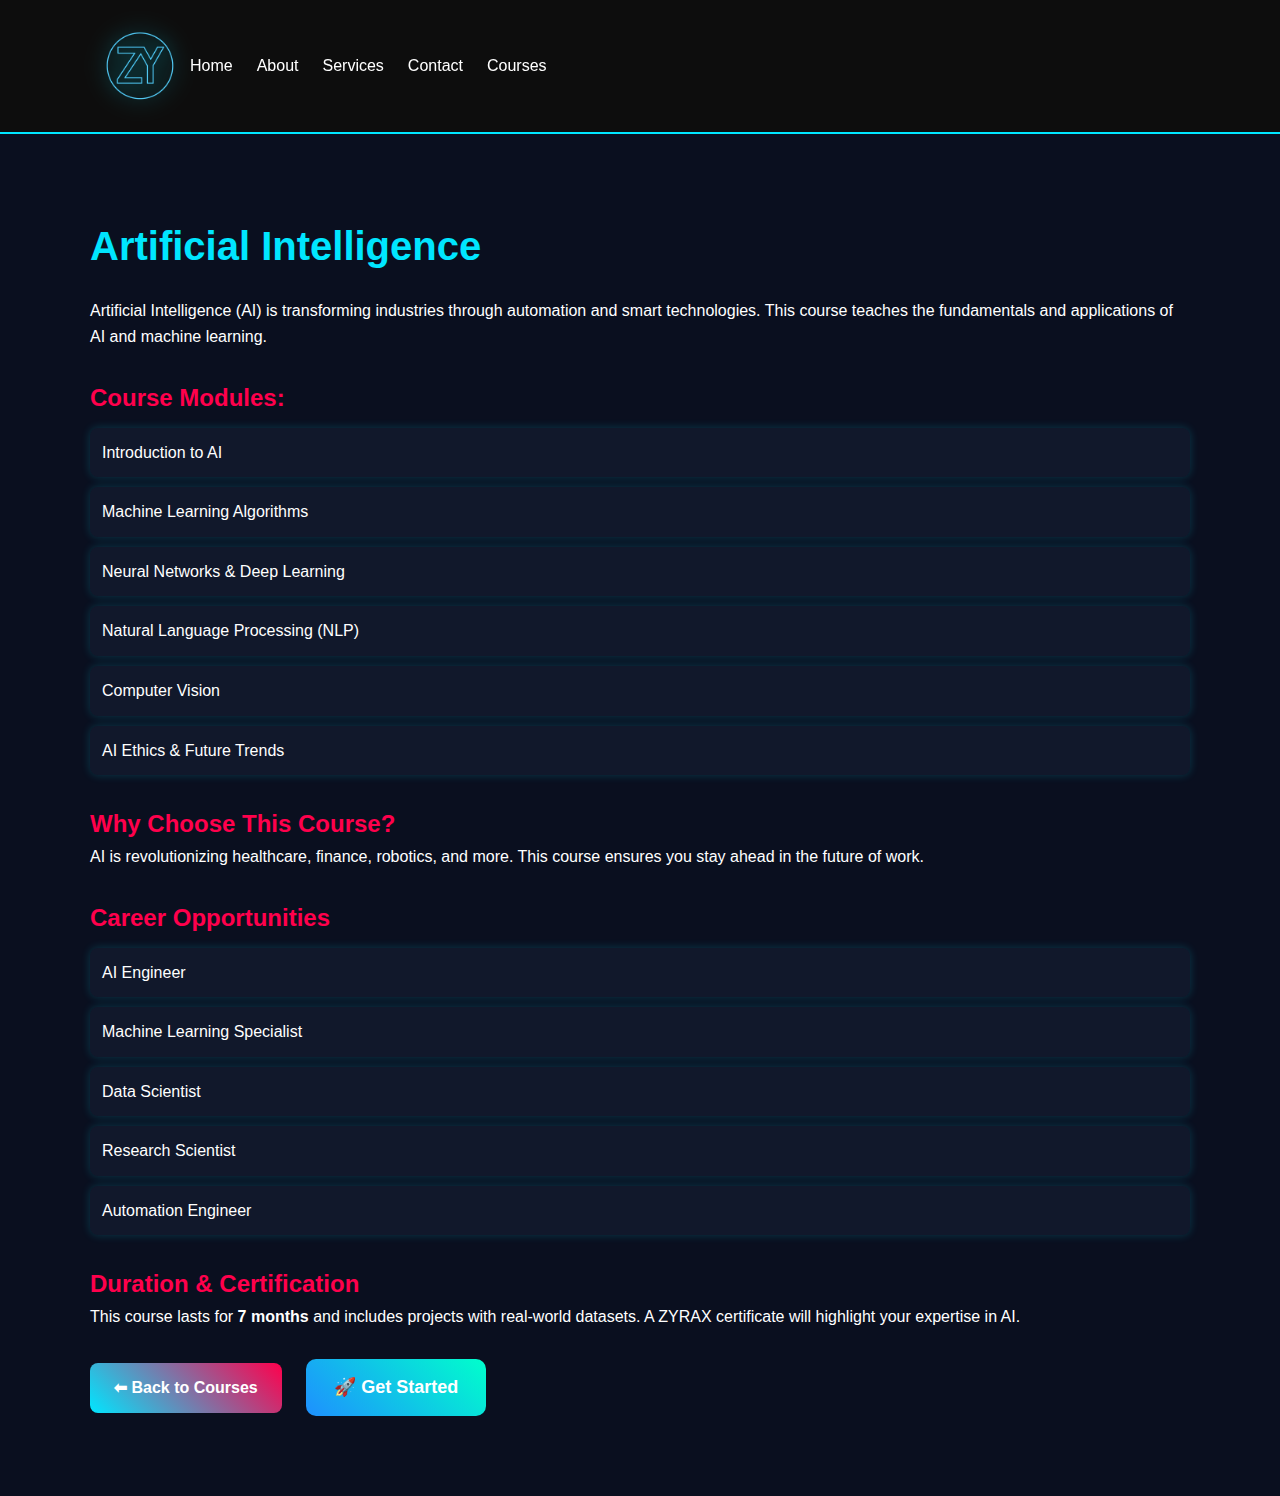
<file: ai.html>
<!DOCTYPE html>
<html lang="en">
<head>
  <meta charset="UTF-8">
  <meta name="viewport" content="width=device-width, initial-scale=1.0">
  <title>Artificial Intelligence - ZYRAX</title>
  <link rel="stylesheet" href="zyrax.css">
  <link rel="icon" type="image/png" href="../ChatGPT Image Sep 27, 2025, 11_09_44 AM.png">
</head>
<body>
  <header class="navbar">
    <div class="container nav-content">
      <img src="../ChatGPT Image Sep 26, 2025, 05_39_05 PM.png" alt="ZYRAX Logo" class="site-logo">
      <nav class="nav-links">
        <a href="index.html">Home</a>
        <a href="about.html">About</a>
        <a href="services.html">Services</a>
        <a href="contact.html">Contact</a>
        <a href="courses.html" class="active">Courses</a>
      </nav>
    </div>
  </header>

  <section class="course-details">
    <div class="container">
      <h1>Artificial Intelligence</h1>
      <p>
        Artificial Intelligence (AI) is transforming industries through automation and smart technologies.  
        This course teaches the fundamentals and applications of AI and machine learning.
      </p>

      <h2>Course Modules:</h2>
      <ul>
        <li>Introduction to AI</li>
        <li>Machine Learning Algorithms</li>
        <li>Neural Networks & Deep Learning</li>
        <li>Natural Language Processing (NLP)</li>
        <li>Computer Vision</li>
        <li>AI Ethics & Future Trends</li>
      </ul>

      <h2>Why Choose This Course?</h2>
      <p>
        AI is revolutionizing healthcare, finance, robotics, and more.  
        This course ensures you stay ahead in the future of work.
      </p>

      <h2>Career Opportunities</h2>
      <ul>
        <li>AI Engineer</li>
        <li>Machine Learning Specialist</li>
        <li>Data Scientist</li>
        <li>Research Scientist</li>
        <li>Automation Engineer</li>
      </ul>

      <h2>Duration & Certification</h2>
      <p>
        This course lasts for <strong>7 months</strong> and includes projects with real-world datasets.  
        A ZYRAX certificate will highlight your expertise in AI.
      </p>

      <div class="btn-container">
  <a href="courses.html" class="btn-back">⬅ Back to Courses</a>
  <a href="createaccount.html" class="btn-start">🚀 Get Started</a>
</div>

    </div>
  </section>
</body>
</html>
</file>
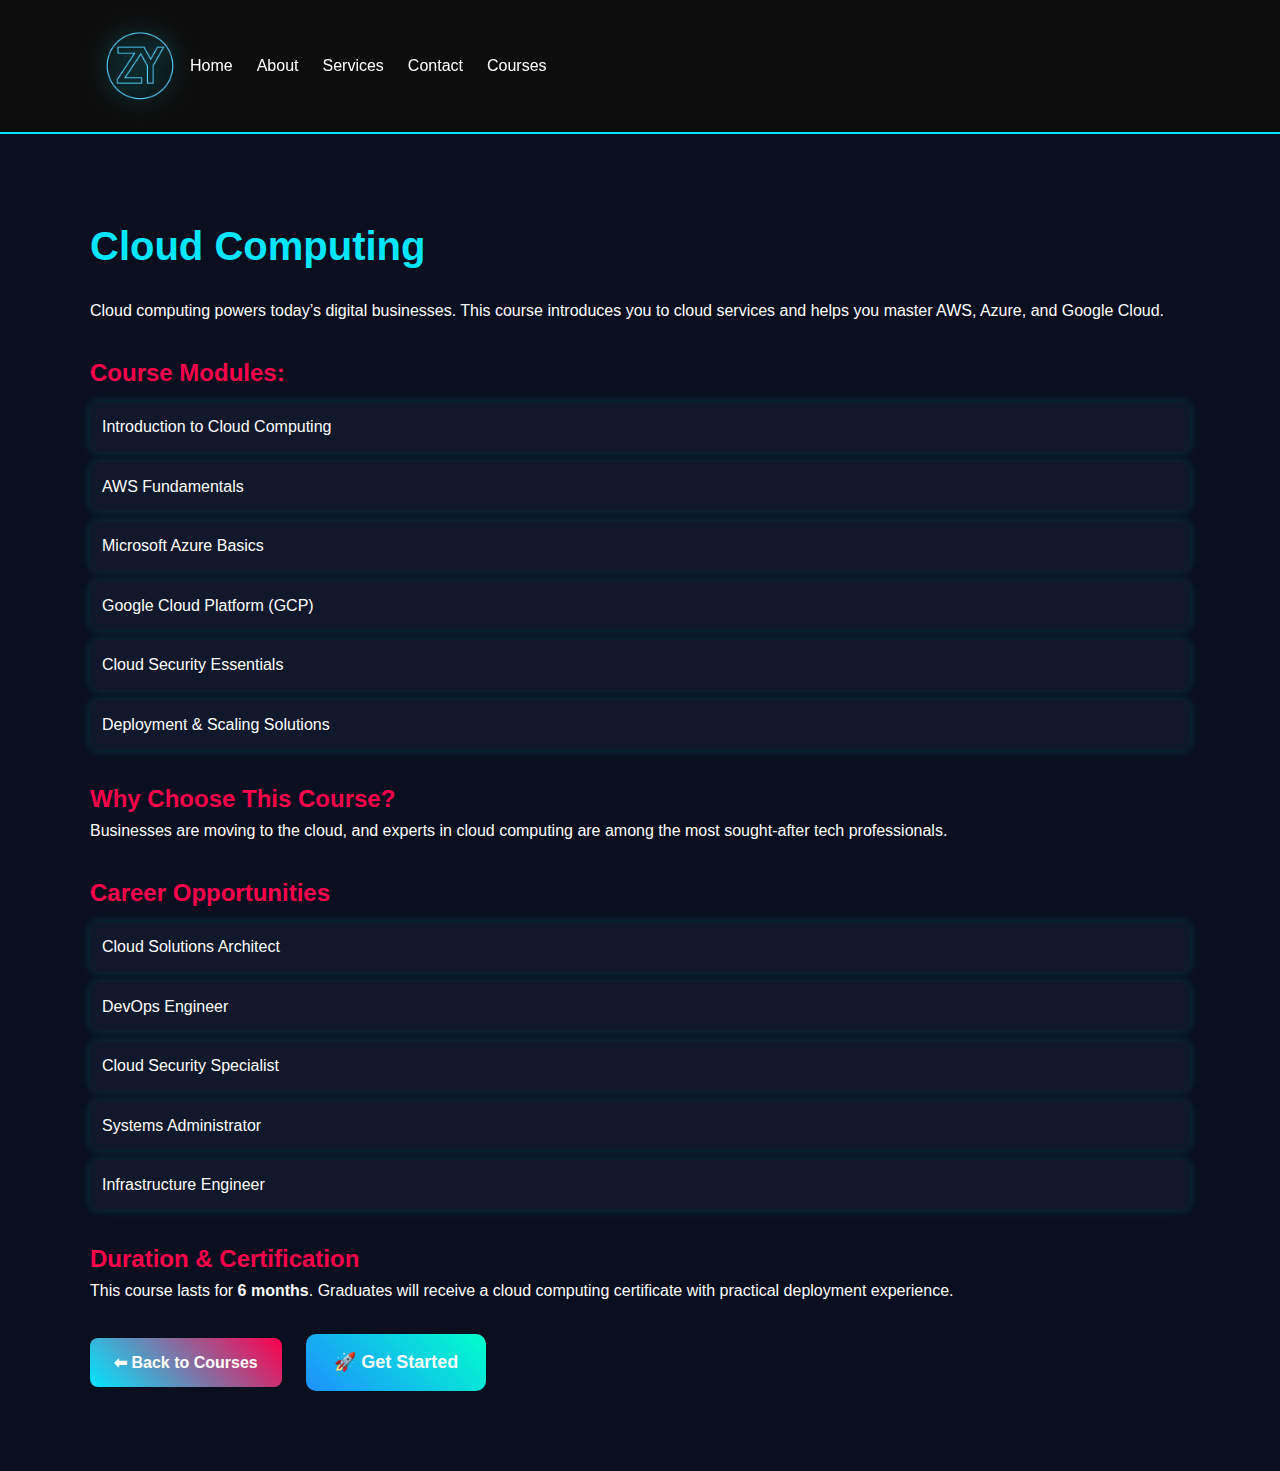
<file: cloud.html>
<!DOCTYPE html>
<html lang="en">
<head>
  <meta charset="UTF-8">
  <meta name="viewport" content="width=device-width, initial-scale=1.0">
  <title>Cloud Computing - ZYRAX</title>
  <link rel="stylesheet" href="zyrax.css">
  <link rel="icon" type="image/png" href="../ChatGPT Image Sep 27, 2025, 11_09_44 AM.png">
</head>
<body>
  <header class="navbar">
    <div class="container nav-content">
      <img src="../ChatGPT Image Sep 26, 2025, 05_39_05 PM.png" alt="ZYRAX Logo" class="site-logo">
      <nav class="nav-links">
        <a href="index.html">Home</a>
        <a href="about.html">About</a>
        <a href="services.html">Services</a>
        <a href="contact.html">Contact</a>
        <a href="courses.html" class="active">Courses</a>
      </nav>
    </div>
  </header>

  <section class="course-details">
    <div class="container">
      <h1>Cloud Computing</h1>
      <p>
        Cloud computing powers today’s digital businesses.  
        This course introduces you to cloud services and helps you master AWS, Azure, and Google Cloud.
      </p>

      <h2>Course Modules:</h2>
      <ul>
        <li>Introduction to Cloud Computing</li>
        <li>AWS Fundamentals</li>
        <li>Microsoft Azure Basics</li>
        <li>Google Cloud Platform (GCP)</li>
        <li>Cloud Security Essentials</li>
        <li>Deployment & Scaling Solutions</li>
      </ul>

      <h2>Why Choose This Course?</h2>
      <p>
        Businesses are moving to the cloud, and experts in cloud computing are among the most sought-after tech professionals.
      </p>

      <h2>Career Opportunities</h2>
      <ul>
        <li>Cloud Solutions Architect</li>
        <li>DevOps Engineer</li>
        <li>Cloud Security Specialist</li>
        <li>Systems Administrator</li>
        <li>Infrastructure Engineer</li>
      </ul>

      <h2>Duration & Certification</h2>
      <p>
        This course lasts for <strong>6 months</strong>.  
        Graduates will receive a cloud computing certificate with practical deployment experience.
      </p>
<div class="btn-container">
  <a href="courses.html" class="btn-back">⬅ Back to Courses</a>
  <a href="createaccount.html" class="btn-start">🚀 Get Started</a>
</div>

    </div>
  </section>
</body>
</html>
</file>
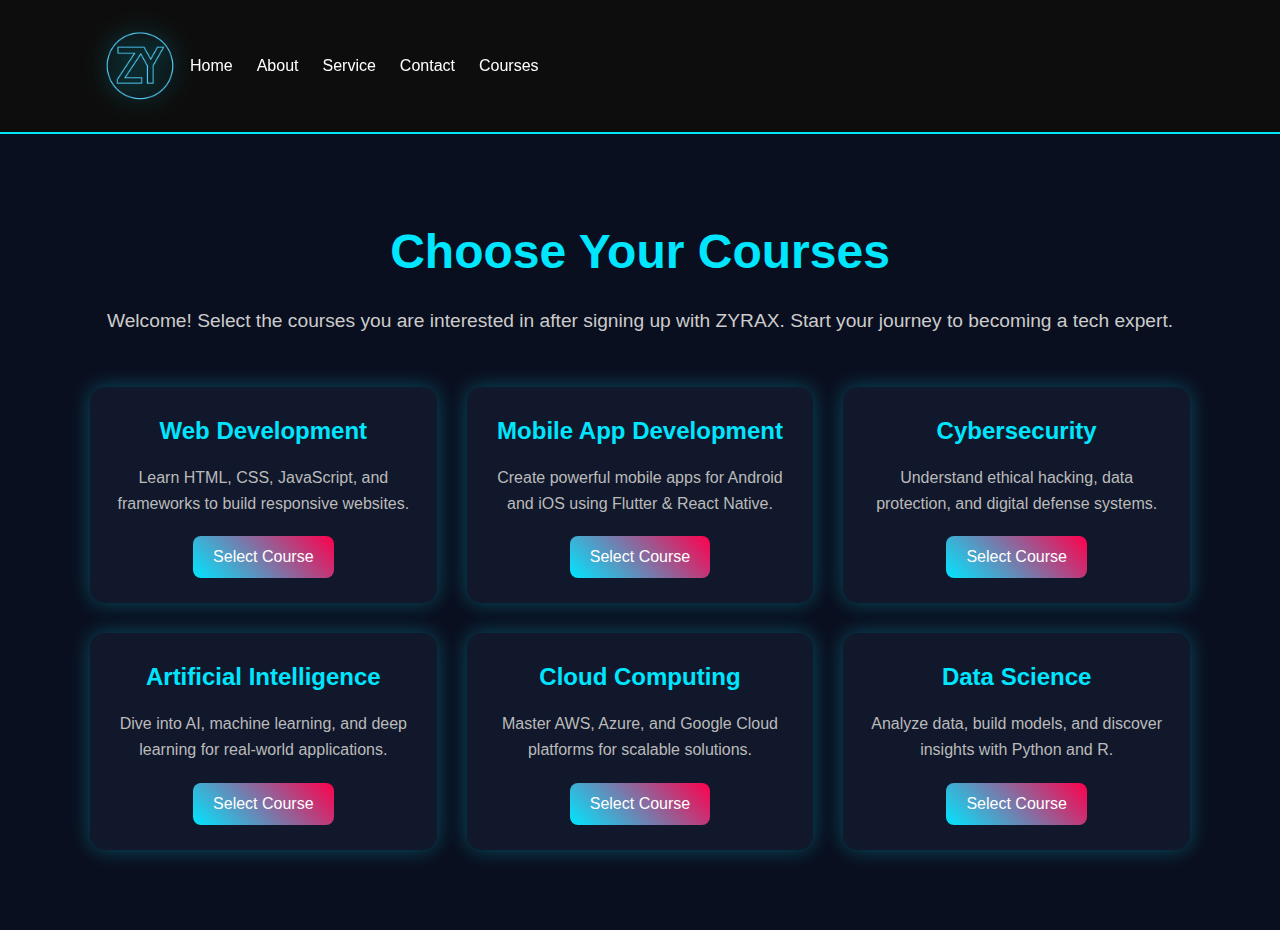
<file: courses.html>
<!DOCTYPE html>
<html lang="en">
<head>
  <meta charset="UTF-8">
  <meta name="viewport" content="width=device-width, initial-scale=1.0">
  <title>Choose Your Courses - ZYRAX</title>
  <link rel="stylesheet" href="zyrax.css">
  <script>
    function selectCourse(coursePage, courseName) {
      let confirmEnroll = confirm(`Do you want to enroll in ${courseName}?`);
      if (confirmEnroll) {
        window.location.href = coursePage;
      }
    }
  </script>
</head>
<body>
  <!-- Navbar -->
  <header class="navbar">
    <div class="container nav-content">
      <img src="../ChatGPT Image Sep 26, 2025, 05_39_05 PM.png" alt="ZYRAX Logo" class="site-logo">
      <nav class="nav-links">
        <a href="index.html">Home</a>
        <a href="about.html">About</a>
        <a href="service.html">Service</a>
        <a href="contact.html">Contact</a>
        <a href="courses.html" class="active">Courses</a>
      </nav>
    </div>
  </header>

  <!-- Course Section -->
  <section class="courses-section">
    <div class="container">
      <h1>Choose Your Courses</h1>
      <p class="courses-intro">
        Welcome! Select the courses you are interested in after signing up with ZYRAX.  
        Start your journey to becoming a tech expert.
      </p>

      <div class="courses-grid">
        <div class="course-card">
          <h2>Web Development</h2>
          <p>Learn HTML, CSS, JavaScript, and frameworks to build responsive websites.</p>
          <button class="btn-select" onclick="selectCourse('webdev.html', 'Web Development')">Select Course</button>
        </div>

        <div class="course-card">
          <h2>Mobile App Development</h2>
          <p>Create powerful mobile apps for Android and iOS using Flutter & React Native.</p>
          <button class="btn-select" onclick="selectCourse('mobile.html', 'Mobile App Development')">Select Course</button>
        </div>

        <div class="course-card">
          <h2>Cybersecurity</h2>
          <p>Understand ethical hacking, data protection, and digital defense systems.</p>
          <button class="btn-select" onclick="selectCourse('cybersecurity.html', 'Cybersecurity')">Select Course</button>
        </div>

        <div class="course-card">
          <h2>Artificial Intelligence</h2>
          <p>Dive into AI, machine learning, and deep learning for real-world applications.</p>
          <button class="btn-select" onclick="selectCourse('ai.html', 'Artificial Intelligence')">Select Course</button>
        </div>

        <div class="course-card">
          <h2>Cloud Computing</h2>
          <p>Master AWS, Azure, and Google Cloud platforms for scalable solutions.</p>
          <button class="btn-select" onclick="selectCourse('cloud.html', 'Cloud Computing')">Select Course</button>
        </div>

        <div class="course-card">
          <h2>Data Science</h2>
          <p>Analyze data, build models, and discover insights with Python and R.</p>
          <button class="btn-select" onclick="selectCourse('datascience.html', 'Data Science')">Select Course</button>
        </div>
      </div>
    </div>
  </section>
</body>
</html>
</file>
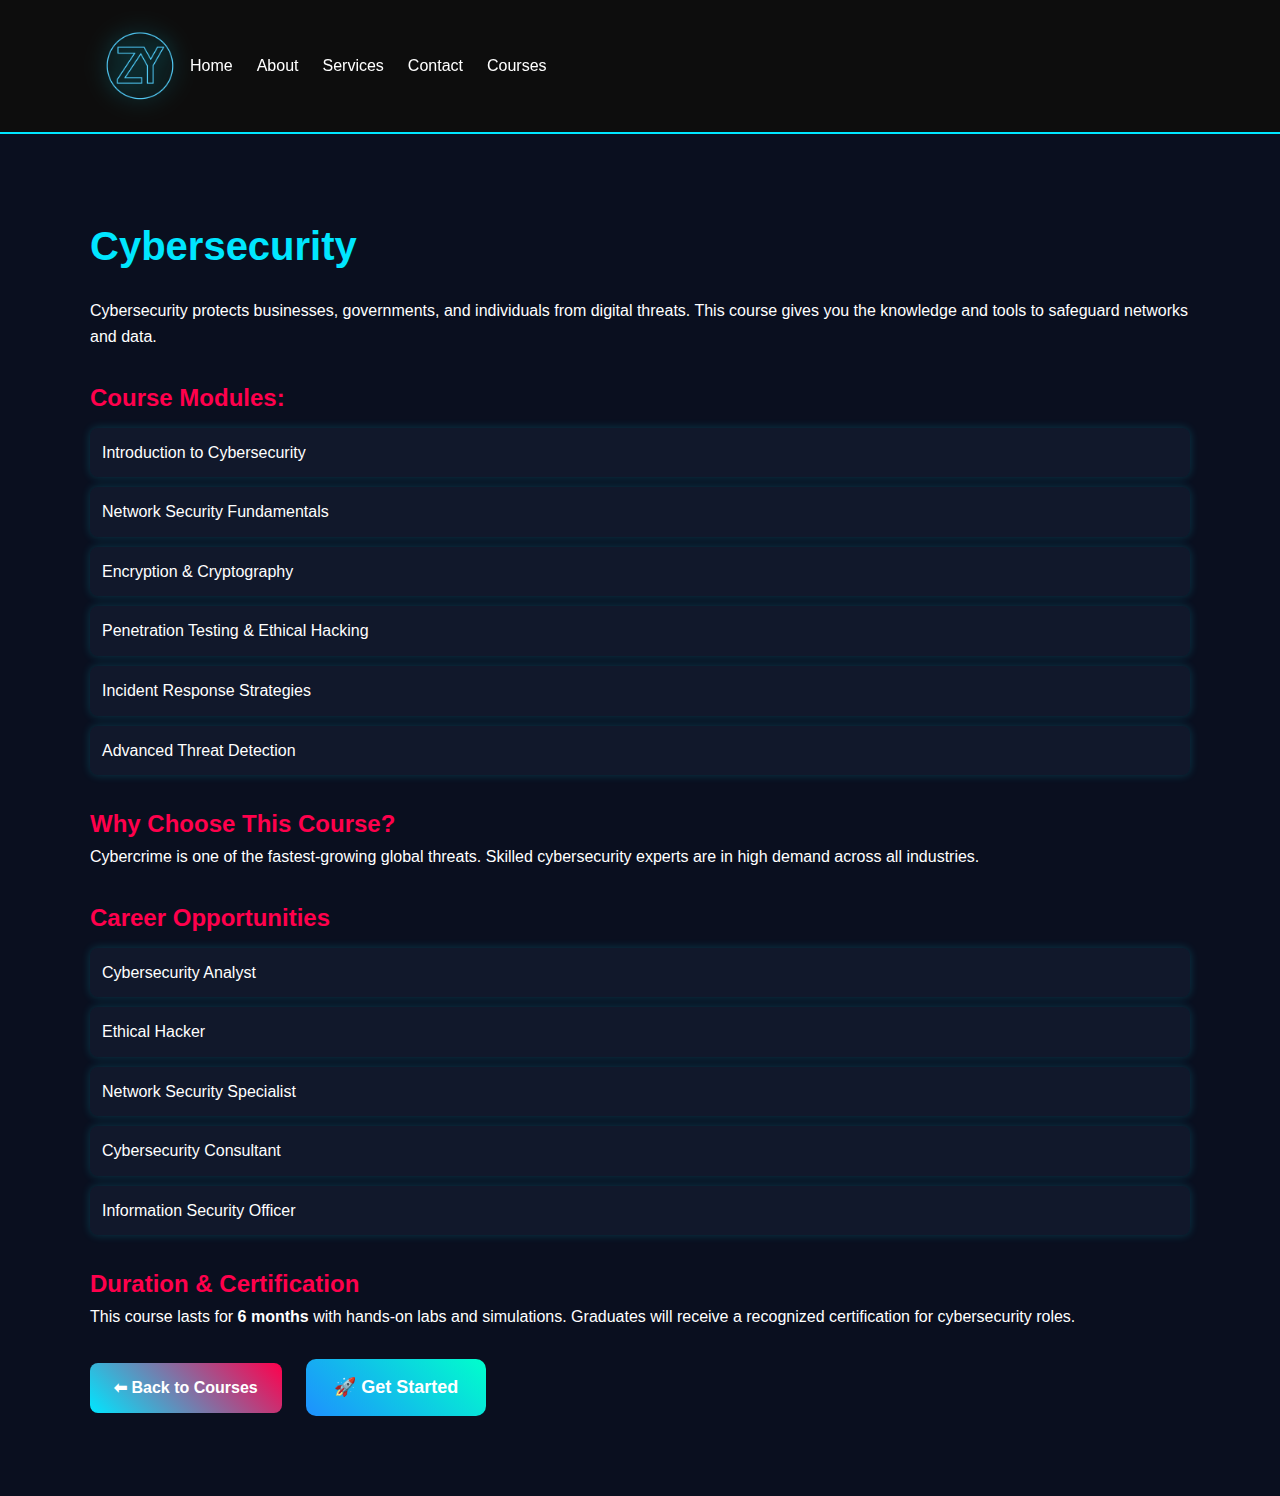
<file: cybersecurity.html>
<!DOCTYPE html>
<html lang="en">
<head>
  <meta charset="UTF-8">
  <meta name="viewport" content="width=device-width, initial-scale=1.0">
  <title>Cybersecurity - ZYRAX</title>
  <link rel="stylesheet" href="zyrax.css">
  <link rel="icon" type="image/png" href="../ChatGPT Image Sep 27, 2025, 11_09_44 AM.png">
</head>
<body>
  <header class="navbar">
    <div class="container nav-content">
      <img src="../ChatGPT Image Sep 26, 2025, 05_39_05 PM.png" alt="ZYRAX Logo" class="site-logo">
      <nav class="nav-links">
        <a href="index.html">Home</a>
        <a href="about.html">About</a>
        <a href="services.html">Services</a>
        <a href="contact.html">Contact</a>
        <a href="courses.html" class="active">Courses</a>
      </nav>
    </div>
  </header>

  <section class="course-details">
    <div class="container">
      <h1>Cybersecurity</h1>
      <p>
        Cybersecurity protects businesses, governments, and individuals from digital threats.  
        This course gives you the knowledge and tools to safeguard networks and data.
      </p>

      <h2>Course Modules:</h2>
      <ul>
        <li>Introduction to Cybersecurity</li>
        <li>Network Security Fundamentals</li>
        <li>Encryption & Cryptography</li>
        <li>Penetration Testing & Ethical Hacking</li>
        <li>Incident Response Strategies</li>
        <li>Advanced Threat Detection</li>
      </ul>

      <h2>Why Choose This Course?</h2>
      <p>
        Cybercrime is one of the fastest-growing global threats.  
        Skilled cybersecurity experts are in high demand across all industries.
      </p>

      <h2>Career Opportunities</h2>
      <ul>
        <li>Cybersecurity Analyst</li>
        <li>Ethical Hacker</li>
        <li>Network Security Specialist</li>
        <li>Cybersecurity Consultant</li>
        <li>Information Security Officer</li>
      </ul>

      <h2>Duration & Certification</h2>
      <p>
        This course lasts for <strong>6 months</strong> with hands-on labs and simulations.  
        Graduates will receive a recognized certification for cybersecurity roles.
      </p>

      
      <div class="btn-container">
  <a href="courses.html" class="btn-back">⬅ Back to Courses</a>
  <a href="createaccount.html" class="btn-start">🚀 Get Started</a>
</div>

    </div>
  </section>
</body>
</html>
</file>
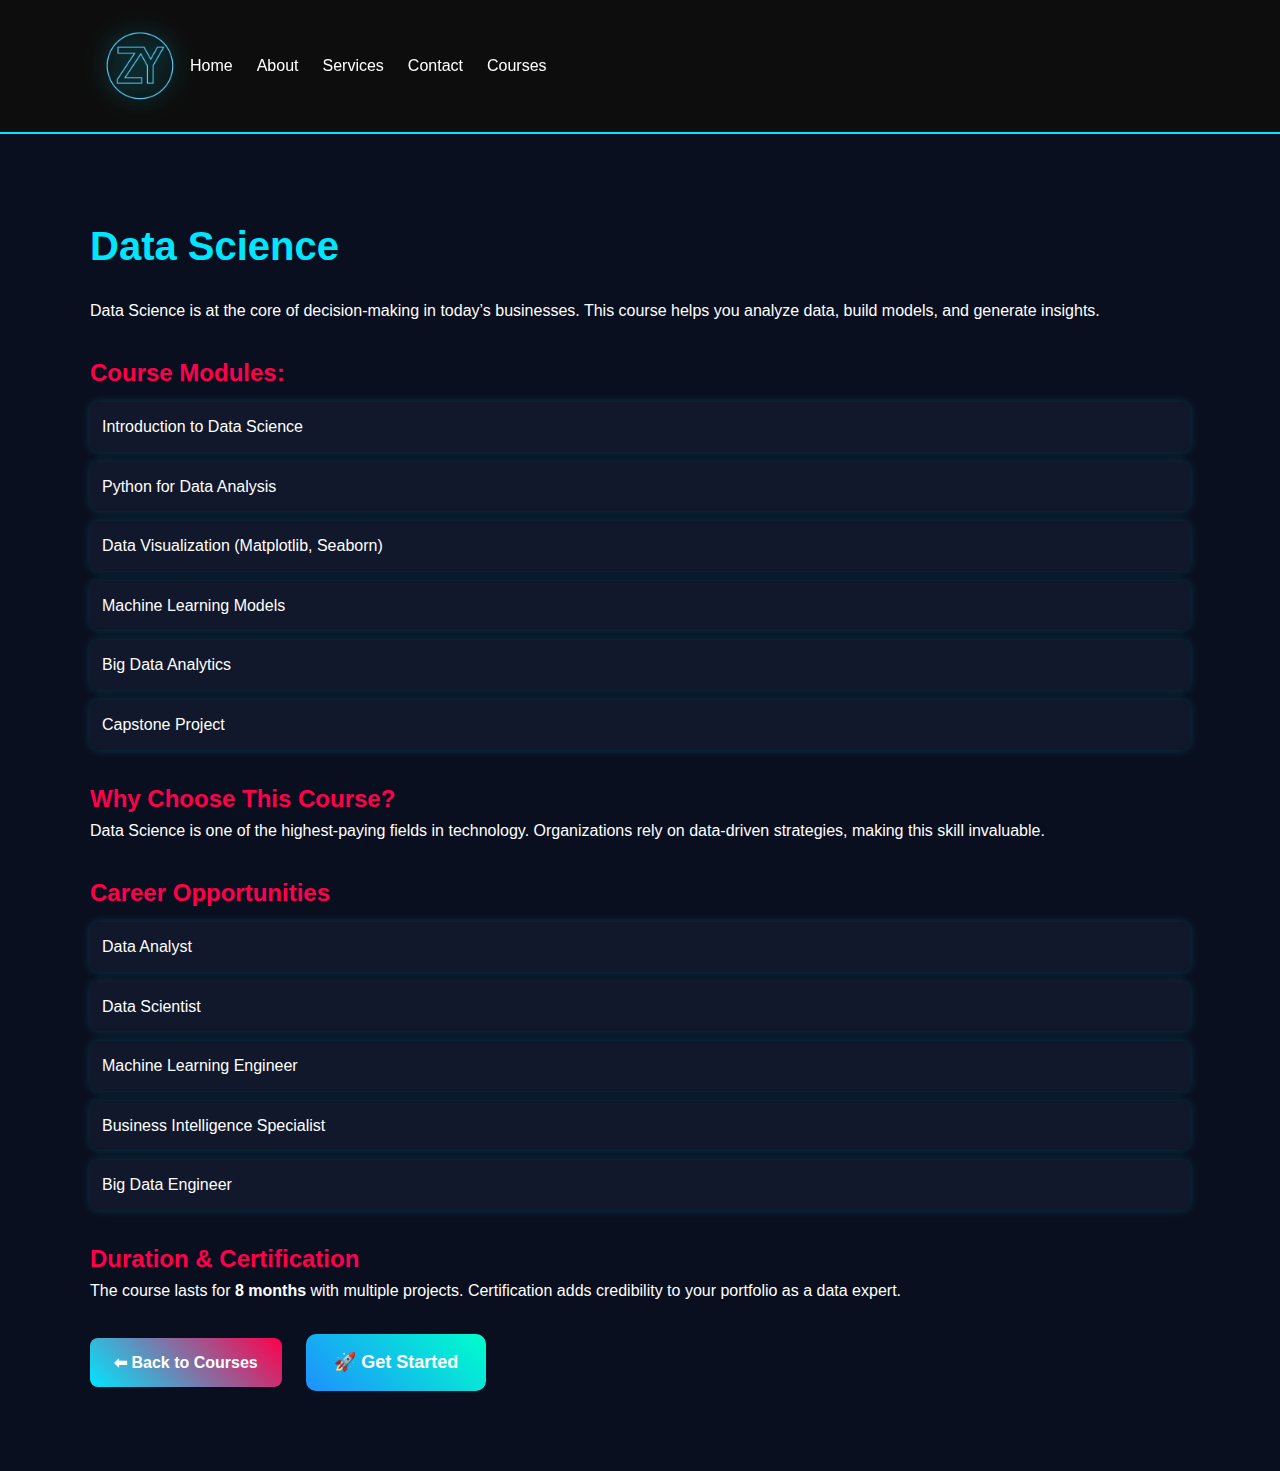
<file: datascience.html>
<!DOCTYPE html>
<html lang="en">
<head>
  <meta charset="UTF-8">
  <meta name="viewport" content="width=device-width, initial-scale=1.0">
  <title>Data Science - ZYRAX</title>
  <link rel="stylesheet" href="zyrax.css">
  <link rel="icon" type="image/png" href="../ChatGPT Image Sep 27, 2025, 11_09_44 AM.png">
</head>
<body>
  <header class="navbar">
    <div class="container nav-content">
      <img src="../ChatGPT Image Sep 26, 2025, 05_39_05 PM.png" alt="ZYRAX Logo" class="site-logo">
      <nav class="nav-links">
        <a href="index.html">Home</a>
        <a href="about.html">About</a>
        <a href="services.html">Services</a>
        <a href="contact.html">Contact</a>
        <a href="courses.html" class="active">Courses</a>
      </nav>
    </div>
  </header>

  <section class="course-details">
    <div class="container">
      <h1>Data Science</h1>
      <p>
        Data Science is at the core of decision-making in today’s businesses.  
        This course helps you analyze data, build models, and generate insights.
      </p>

      <h2>Course Modules:</h2>
      <ul>
        <li>Introduction to Data Science</li>
        <li>Python for Data Analysis</li>
        <li>Data Visualization (Matplotlib, Seaborn)</li>
        <li>Machine Learning Models</li>
        <li>Big Data Analytics</li>
        <li>Capstone Project</li>
      </ul>

      <h2>Why Choose This Course?</h2>
      <p>
        Data Science is one of the highest-paying fields in technology.  
        Organizations rely on data-driven strategies, making this skill invaluable.
      </p>

      <h2>Career Opportunities</h2>
      <ul>
        <li>Data Analyst</li>
        <li>Data Scientist</li>
        <li>Machine Learning Engineer</li>
        <li>Business Intelligence Specialist</li>
        <li>Big Data Engineer</li>
      </ul>

      <h2>Duration & Certification</h2>
      <p>
        The course lasts for <strong>8 months</strong> with multiple projects.  
        Certification adds credibility to your portfolio as a data expert.
      </p>

      <div class="btn-container">
  <a href="courses.html" class="btn-back">⬅ Back to Courses</a>
  <a href="createaccount.html" class="btn-start">🚀 Get Started</a>
</div>

    </div>
  </section>
</body>
</html>
</file>
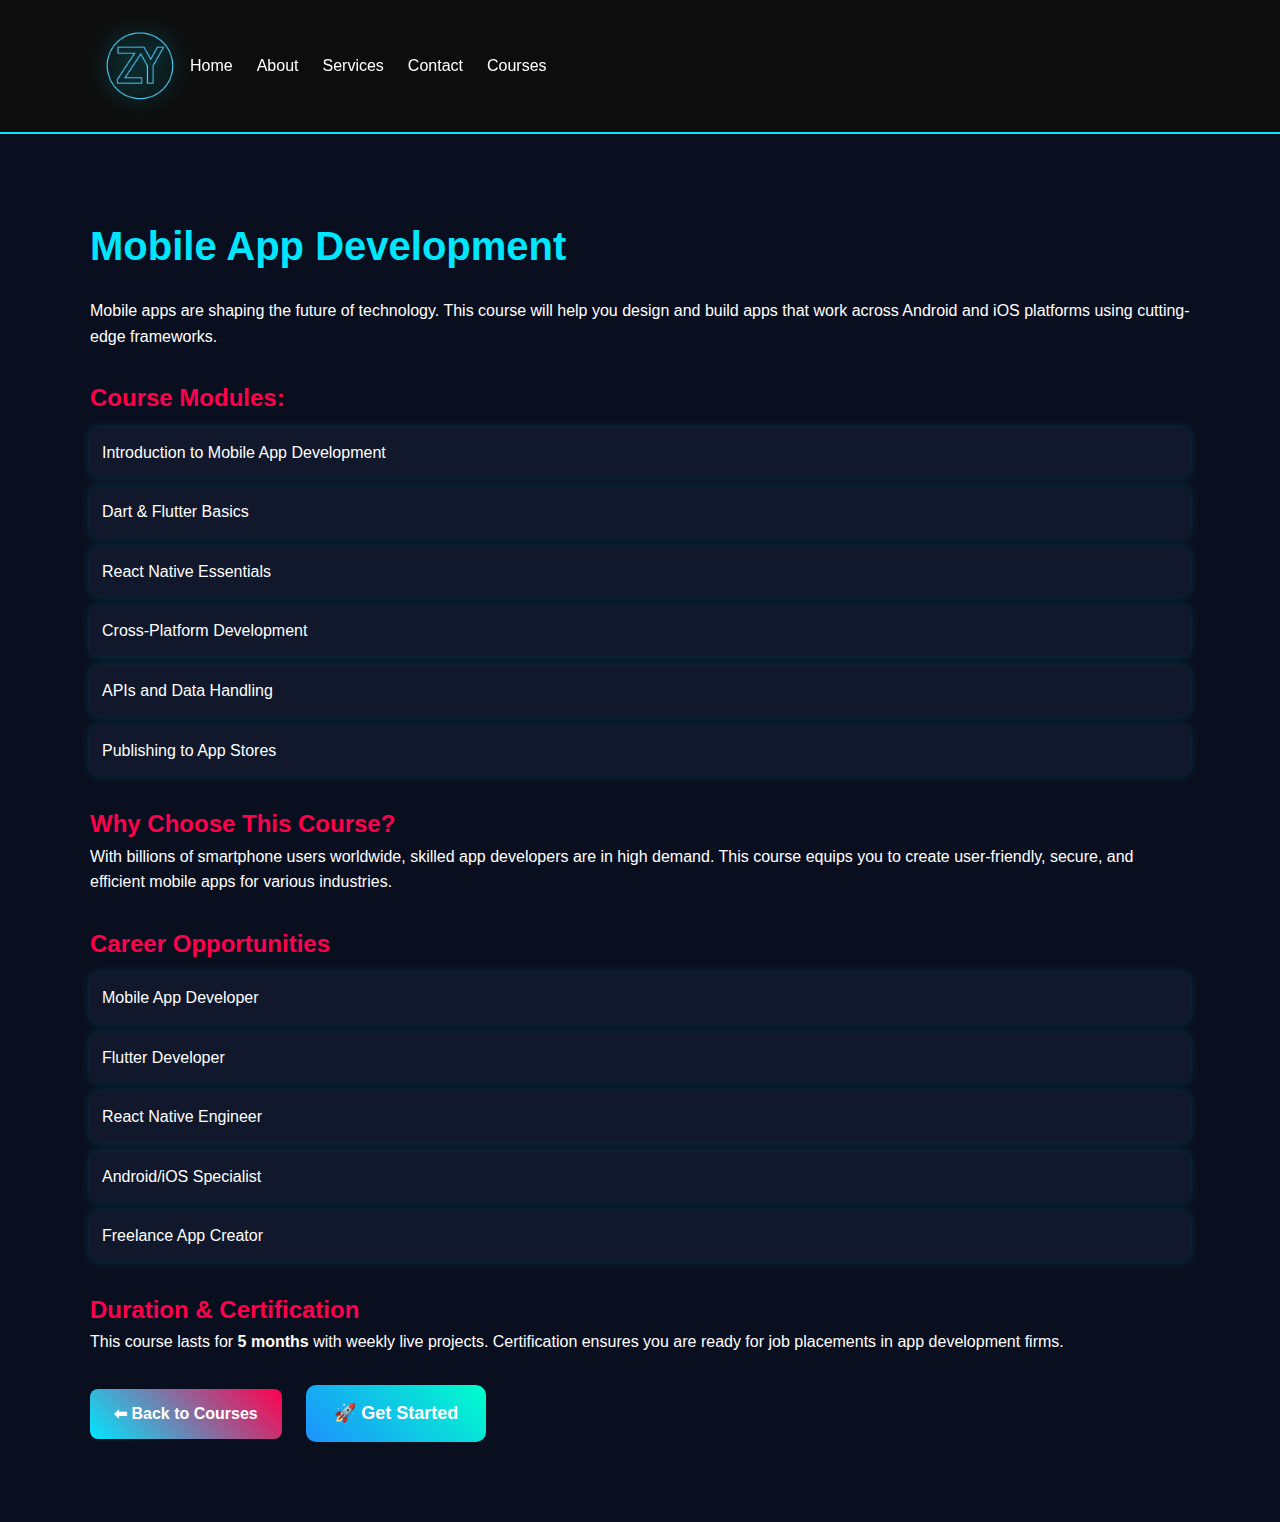
<file: mobile.html>
<!DOCTYPE html>
<html lang="en">
<head>
  <meta charset="UTF-8">
  <meta name="viewport" content="width=device-width, initial-scale=1.0">
  <title>Mobile App Development - ZYRAX</title>
  <link rel="stylesheet" href="zyrax.css">
   <link rel="icon" type="image/png" href="../ChatGPT Image Sep 27, 2025, 11_09_44 AM.png">
</head>
<body>
  <header class="navbar">
    <div class="container nav-content">
      <img src="../ChatGPT Image Sep 26, 2025, 05_39_05 PM.png" alt="ZYRAX Logo" class="site-logo">
      <nav class="nav-links">
        <a href="index.html">Home</a>
        <a href="about.html">About</a>
        <a href="services.html">Services</a>
        <a href="contact.html">Contact</a>
        <a href="courses.html" class="active">Courses</a>
      </nav>
    </div>
  </header>

  <section class="course-details">
    <div class="container">
      <h1>Mobile App Development</h1>
      <p>
        Mobile apps are shaping the future of technology.  
        This course will help you design and build apps that work across Android and iOS platforms using cutting-edge frameworks.
      </p>

      <h2>Course Modules:</h2>
      <ul>
        <li>Introduction to Mobile App Development</li>
        <li>Dart & Flutter Basics</li>
        <li>React Native Essentials</li>
        <li>Cross-Platform Development</li>
        <li>APIs and Data Handling</li>
        <li>Publishing to App Stores</li>
      </ul>

      <h2>Why Choose This Course?</h2>
      <p>
        With billions of smartphone users worldwide, skilled app developers are in high demand.  
        This course equips you to create user-friendly, secure, and efficient mobile apps for various industries.
      </p>

      <h2>Career Opportunities</h2>
      <ul>
        <li>Mobile App Developer</li>
        <li>Flutter Developer</li>
        <li>React Native Engineer</li>
        <li>Android/iOS Specialist</li>
        <li>Freelance App Creator</li>
      </ul>

      <h2>Duration & Certification</h2>
      <p>
        This course lasts for <strong>5 months</strong> with weekly live projects.  
        Certification ensures you are ready for job placements in app development firms.
      </p>

      <div class="btn-container">
  <a href="courses.html" class="btn-back">⬅ Back to Courses</a>
  <a href="createaccount.html" class="btn-start">🚀 Get Started</a>
</div>

    </div>
  </section>
</body>
</html>
</file>
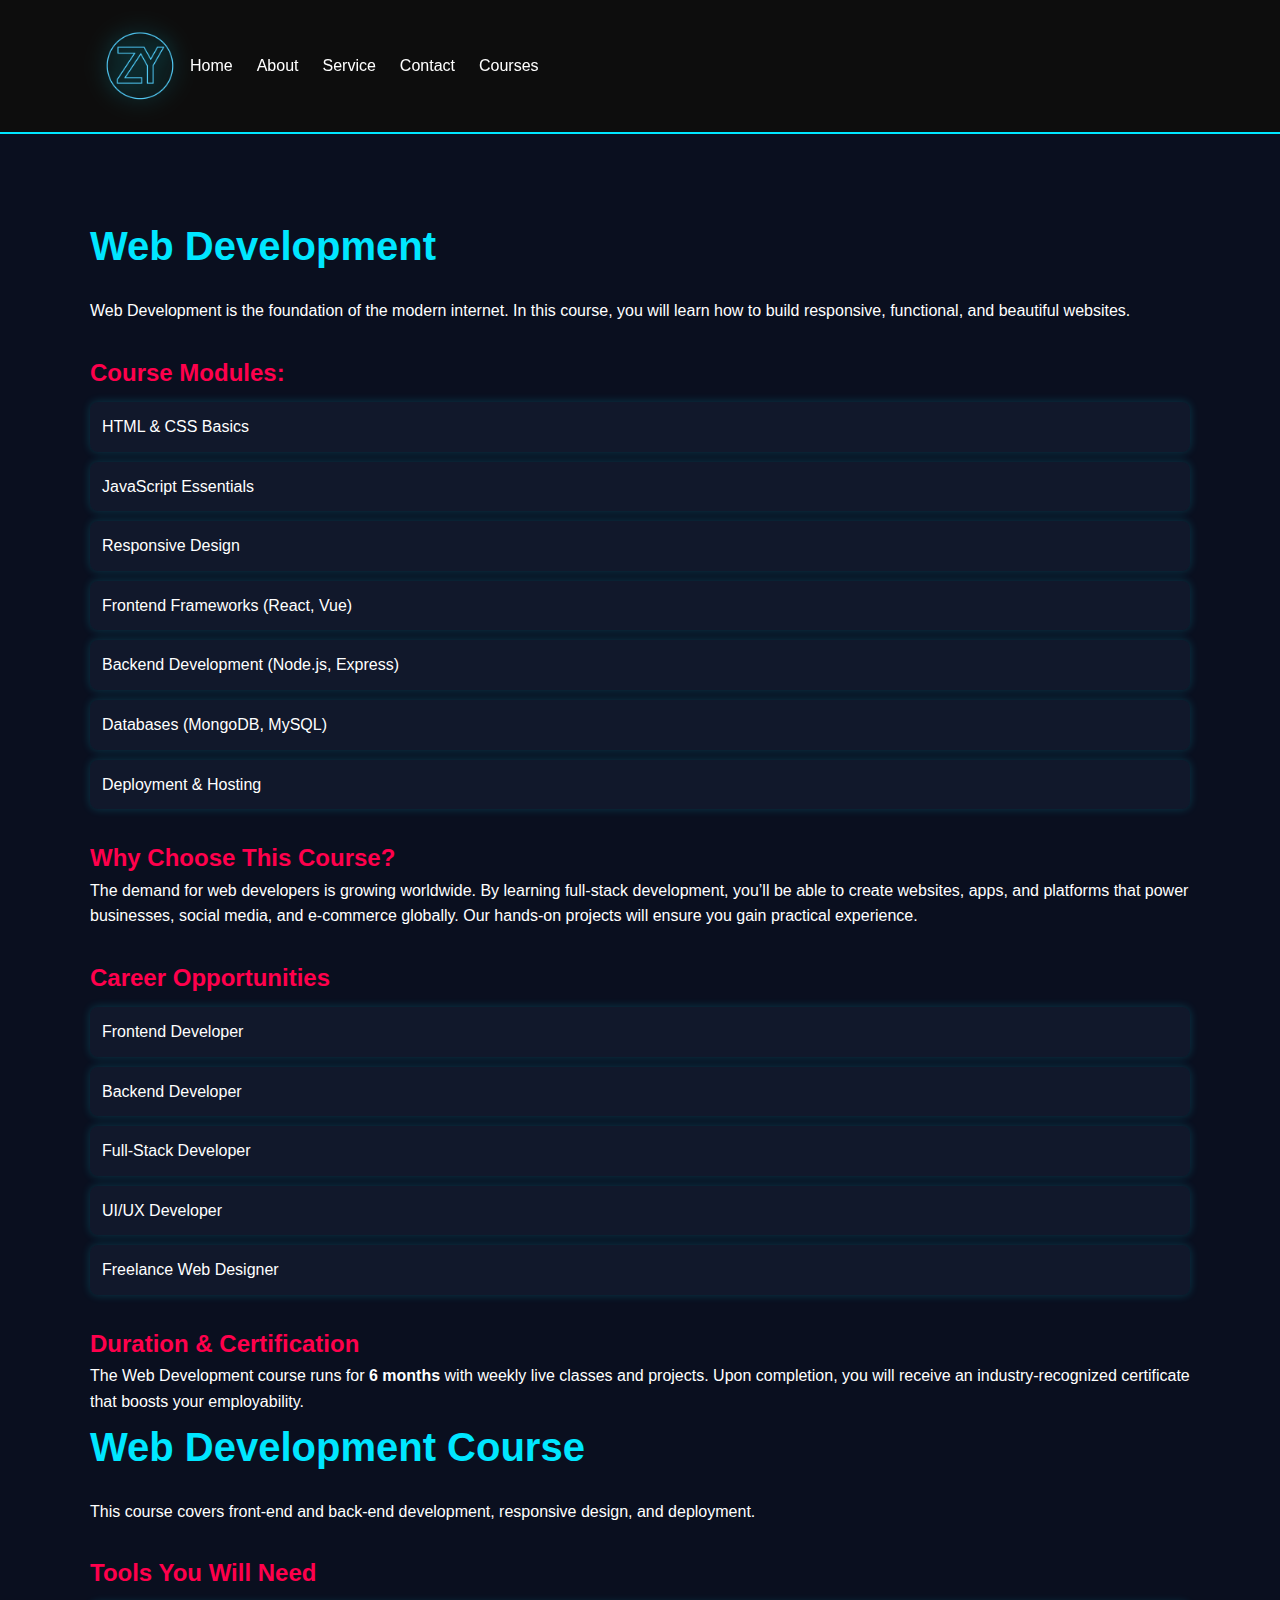
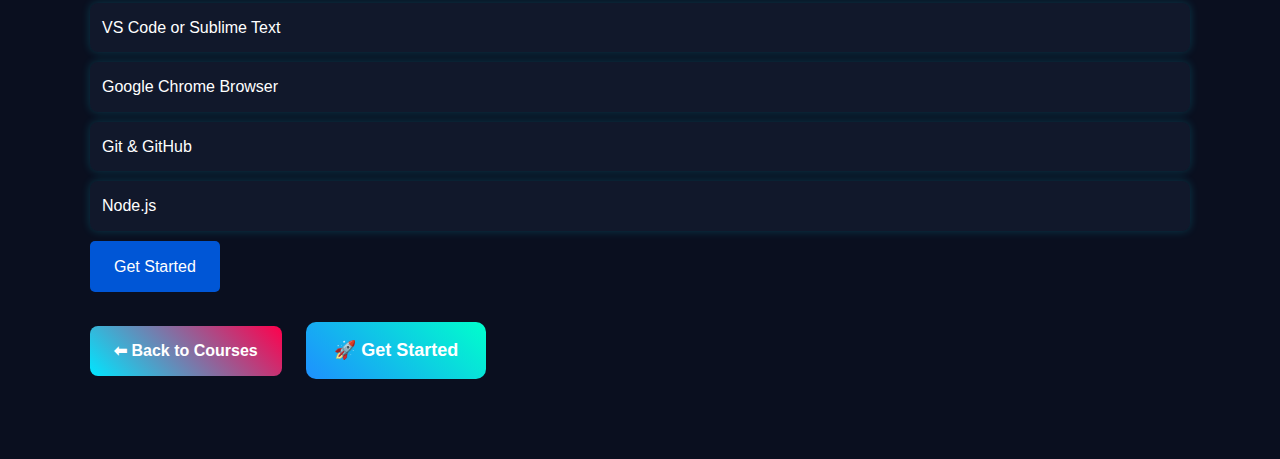
<file: webdev.html>
<!DOCTYPE html>
<html lang="en">
<head>
  <meta charset="UTF-8">
  <meta name="viewport" content="width=device-width, initial-scale=1.0">
  <title>Web Development - ZYRAX</title>
  <link rel="stylesheet" href="zyrax.css">
  <link rel="icon" type="image/png" href="../ChatGPT Image Sep 27, 2025, 11_09_44 AM.png">
</head>
<body>
  <!-- Navbar -->
  <header class="navbar">
    <div class="container nav-content">
      <img src="../ChatGPT Image Sep 26, 2025, 05_39_05 PM.png" alt="ZYRAX Logo" class="site-logo">
      <nav class="nav-links">
        <a href="index.html">Home</a>
        <a href="about.html">About</a>
        <a href="service.html">Service</a>
        <a href="contact.html">Contact</a>
        <a href="courses.html" class="active">Courses</a>
      </nav>
    </div>
  </header>

  <!-- Course Details -->
  <section class="course-details">
    <div class="container">
      <h1>Web Development</h1>
      <p>
        Web Development is the foundation of the modern internet.  
        In this course, you will learn how to build responsive, functional, and beautiful websites.
      </p>

      <h2>Course Modules:</h2>
      <ul>
        <li>HTML & CSS Basics</li>
        <li>JavaScript Essentials</li>
        <li>Responsive Design</li>
        <li>Frontend Frameworks (React, Vue)</li>
        <li>Backend Development (Node.js, Express)</li>
        <li>Databases (MongoDB, MySQL)</li>
        <li>Deployment & Hosting</li>
      </ul>

      <h2>Why Choose This Course?</h2>
      <p>
        The demand for web developers is growing worldwide.  
        By learning full-stack development, you’ll be able to create websites, apps, and platforms that power businesses, social media, and e-commerce globally.  
        Our hands-on projects will ensure you gain practical experience.
      </p>

      <h2>Career Opportunities</h2>
      <ul>
        <li>Frontend Developer</li>
        <li>Backend Developer</li>
        <li>Full-Stack Developer</li>
        <li>UI/UX Developer</li>
        <li>Freelance Web Designer</li>
      </ul>

      <h2>Duration & Certification</h2>
      <p>
        The Web Development course runs for <strong>6 months</strong> with weekly live classes and projects.  
        Upon completion, you will receive an industry-recognized certificate that boosts your employability.
      </p>

      <h1>Web Development Course</h1>
<p>This course covers front-end and back-end development, responsive design, and deployment.</p>

<h2>Tools You Will Need</h2>
<ul>
  <li>VS Code or Sublime Text</li>
  <li>Google Chrome Browser</li>
  <li>Git & GitHub</li>
  <li>Node.js</li>
</ul>

<a href="start-webdev.html" class="btn">Get Started</a>


      <!-- Buttons -->
      <div class="btn-container">
        <a href="courses.html" class="btn-back">⬅ Back to Courses</a>
        <a href="createaccount.html" class="btn-start">🚀 Get Started</a>
      </div>
    </div>
  </section>
</body>
</html>
</file>
<file: zyrax.css>
/* General Reset */
* {
  margin: 0;
  padding: 0;
  box-sizing: border-box;
  font-family: Arial, Helvetica, sans-serif;
}

body {
  background: #fff;
  color: #333;
  line-height: 1.6;
}

/* Container */
.container {
  width: 90%;
  max-width: 1100px;
  margin: auto;
}

/* Navbar */
.navbar {
  background: #0056d6;
  color: #fff;
  padding: 1rem 0;
  position: sticky;
  top: 0;
  z-index: 1000;
}

.nav-content {
  display: flex;
  justify-content: space-between;
  align-items: center;
}

.logo {
  font-size: 1.8rem;
  font-weight: bold;
}

.nav-links {
  display: flex;
  gap: 1.5rem;
}

.nav-links a {
  color: #fff;
  text-decoration: none;
  font-weight: 500;
  transition: color 0.3s;
}

.nav-links a:hover {
  color: #d1e3ff;
}

/* Hamburger */
.hamburger {
  display: none;
  font-size: 1.8rem;
  cursor: pointer;
}

/* Hero Section */
.hero {
  background: #f3f8ff;
  text-align: center;
  padding: 5rem 2rem;
}

.hero h2 {
  font-size: 2.5rem;
  color: #0056d6;
  margin-bottom: 1rem;
}

.hero p {
  font-size: 1.1rem;
  margin-bottom: 2rem;
}

.btn {
  display: inline-block;
  background: #0056d6;
  color: #fff;
  padding: 0.8rem 1.5rem;
  border-radius: 5px;
  text-decoration: none;
  transition: background 0.3s;
}

.btn:hover {
  background: #0042a5;
}

/* Features */
.features {
  padding: 3rem 0;
  text-align: center;
}

.features h3 {
  font-size: 2rem;
  color: #0056d6;
  margin-bottom: 2rem;
}

.feature-grid {
  display: grid;
  grid-template-columns: repeat(auto-fit, minmax(250px, 1fr));
  gap: 1.5rem;
}

.feature-box {
  background: #fff;
  border: 1px solid #ddd;
  padding: 2rem;
  border-radius: 8px;
  transition: box-shadow 0.3s;
}

.feature-box:hover {
  box-shadow: 0 4px 10px rgba(0,0,0,0.1);
}

.feature-box h4 {
  color: #0056d6;
  margin-bottom: 1rem;
}

/* Footer */
.footer {
  background: #0056d6;
  color: #fff;
  text-align: center;
  padding: 1.2rem 0;
  margin-top: 2rem;
}

/* Responsive */
@media (max-width: 768px) {
  .nav-links {
    display: none;
    flex-direction: column;
    background: #0042a5;
    position: absolute;
    top: 60px;
    right: 0;
    width: 200px;
    text-align: center;
    padding: 1rem 0;
  }

  .nav-links.show {
    display: flex;
  }

  .hamburger {
    display: block;
  }
}


.content h3 {
  margin-top: 2rem;
  color: #0056d6;
}

.content p {
  margin: 0.8rem 0;
  color: #444;
  line-height: 1.7;
}
 

.content {
  max-width: 800px;
  margin: auto;
}

.content p {
  margin-bottom: 1rem;
  text-align: justify;
}


.contact-info a {
  color: #004080;
  font-weight: bold;
  text-decoration: none;
}

.contact-info a:hover {
  text-decoration: underline;
}

.colour{
  color: #004080 ;
}

.float{
  float: right;
}


/* Fancy Sign In Section */
.signin-section {
  display: flex;
  justify-content: center;
  align-items: center;
  margin: 60px auto;
  padding: 20px;
}

.signin-card {
  background: linear-gradient(135deg, #004080, #0073e6);
  color: white;
  padding: 30px 25px;
  max-width: 420px;
  width: 100%;
  border-radius: 15px;
  box-shadow: 0 8px 20px rgba(0,0,0,0.25);
  text-align: center;
  animation: fadeInUp 0.8s ease;
}

.signin-card h2 {
  margin-bottom: 10px;
  font-size: 1.8rem;
}

.signin-card p {
  margin-bottom: 20px;
  font-size: 0.95rem;
  opacity: 0.9;
}

.signin-form {
  display: flex;
  flex-direction: column;
}

.form-group {
  text-align: left;
  margin-bottom: 15px;
}

.form-group label {
  font-weight: bold;
  margin-bottom: 5px;
  display: block;
}

.signin-form input {
  width: 100%;
  padding: 12px;
  border: none;
  border-radius: 8px;
  outline: none;
  font-size: 15px;
  box-shadow: inset 0 2px 4px rgba(0,0,0,0.1);
}

.signin-btn {
  margin-top: 10px;
  padding: 12px;
  border: none;
  border-radius: 8px;
  background: white;
  color: #004080;
  font-size: 16px;
  font-weight: bold;
  cursor: pointer;
  transition: all 0.3s ease;
}

.signin-btn:hover {
  background: #ffdd57;
  color: #004080;
  transform: translateY(-2px);
  box-shadow: 0 4px 12px rgba(0,0,0,0.2);
}

.signup-text {
  margin-top: 15px;
  font-size: 0.9rem;
}

.signup-text a {
  color: #ffdd57;
  font-weight: bold;
  text-decoration: none;
}

.signup-text a:hover {
  text-decoration: underline;
}

/* Smooth animation */
@keyframes fadeInUp {
  from {
    transform: translateY(30px);
    opacity: 0;
  }
  to {
    transform: translateY(0);
    opacity: 1;
  }
}


/* Bigger Sign Up Section */
.signup-section {
  display: flex;
  justify-content: center;
  align-items: center;
  padding: 60px 20px;
}

.signup-card {
  background: linear-gradient(135deg, #003366, #0059b3);
  color: white;
  padding: 50px 40px;
  max-width: 550px;
  width: 100%;
  border-radius: 20px;
  box-shadow: 0 12px 30px rgba(0,0,0,0.3);
  text-align: center;
  animation: fadeInUp 0.9s ease;
}

.signup-card h2 {
  font-size: 2.2rem;
  margin-bottom: 15px;
}

.signup-card p {
  margin-bottom: 25px;
  font-size: 1rem;
  opacity: 0.9;
}

.signup-form {
  display: flex;
  flex-direction: column;
  margin-bottom: 25px;
}

.form-group {
  text-align: left;
  margin-bottom: 18px;
}

.form-group label {
  font-weight: bold;
  margin-bottom: 6px;
  display: block;
}

.signup-form input {
  width: 100%;
  padding: 14px;
  border: none;
  border-radius: 10px;
  font-size: 16px;
  outline: none;
  box-shadow: inset 0 2px 6px rgba(0,0,0,0.15);
}

.signup-btn {
  margin-top: 15px;
  padding: 14px;
  border: none;
  border-radius: 10px;
  background: #ffdd57;
  color: #003366;
  font-size: 18px;
  font-weight: bold;
  cursor: pointer;
  transition: all 0.3s ease;
}

.signup-btn:hover {
  background: #ffe680;
  transform: translateY(-3px);
  box-shadow: 0 6px 15px rgba(0,0,0,0.25);
}

/* Social Login Section */
.social-login {
  margin-top: 20px;
}

.social-login p {
  margin-bottom: 15px;
  font-size: 1rem;
}

.social-buttons {
  display: flex;
  justify-content: space-between;
  gap: 12px;
}

.social-buttons a {
  flex: 1;
  text-align: center;
  padding: 14px 0;
  border-radius: 10px;
  color: white;
  font-size: 16px;
  font-weight: bold;
  text-decoration: none;
  transition: transform 0.3s ease, box-shadow 0.3s ease;
}

.google-btn {
  background: #db4437;
}

.facebook-btn {
  background: #1877f2;
}

.x-btn {
  background: #000000;
}

.social-buttons a:hover {
  transform: translateY(-4px);
  box-shadow: 0 6px 15px rgba(0,0,0,0.3);
}

.social-buttons i {
  margin-right: 8px;
}

/* Sign In Link */
.signin-link {
  margin-top: 20px;
}

.signin-link a {
  color: #ffdd57;
  font-weight: bold;
  text-decoration: none;
}

.signin-link a:hover {
  text-decoration: underline;
}

/* Animation */
@keyframes fadeInUp {
  from {
    transform: translateY(40px);
    opacity: 0;
  }
  to {
    transform: translateY(0);
    opacity: 1;
  }
}

/* Sign In Button with Infinite Bounce */
.signin-btn {
  margin-top: 10px;
  padding: 12px;
  border: none;
  border-radius: 8px;
  background: #ffdd57;
  color: #004080;
  font-size: 18px;
  font-weight: bold;
  cursor: pointer;
  transition: all 0.3s ease;
  animation: bounce 2s infinite; /* 👈 Bouncing forever */
}

.signin-btn:hover {
  background: #ffe680;
  color: #003366;
  transform: scale(1.05);
}

/* Bounce Animation */
@keyframes bounce {
  0%, 20%, 50%, 80%, 100% {
    transform: translateY(0);
  }
  40% {
    transform: translateY(-12px);
  }
  60% {
    transform: translateY(-6px);
  }
}

/* Make Sign In link bounce forever */
.signin-link a {
  color: #ffdd57;
  font-weight: bold;
  text-decoration: none;
  animation: bounce 2.5s infinite;
}



body.services-page {
  background: url("images/zyrax-bg.png") no-repeat center center fixed;
  background-size: cover;
  color: white; }

body.services-page::before {
  content: "";
  position: fixed;
  top: 0;
  left: 0;
  width: 100%;
  height: 100%;
  background: rgba(0, 0, 0, 0.6); /* dark overlay */
  z-index: -1;
}

/* Services Section */
.services-section {
  text-align: center;
  padding: 80px 20px;
}

.services-section h2 {
  font-size: 2.5rem;
  color: #00e6ff;
  text-shadow: 0 0 15px #00e6ff, 0 0 30px #ff0040;
  margin-bottom: 10px;
}

.services-section .subtitle {
  font-size: 1.2rem;
  margin-bottom: 50px;
  opacity: 0.9;
}

/* Services Grid */
.services-grid {
  display: grid;
  grid-template-columns: repeat(auto-fit, minmax(250px, 1fr));
  gap: 30px;
}

.service-card {
  background: rgba(255, 255, 255, 0.1);
  padding: 30px;
  border-radius: 15px;
  text-align: center;
  transition: all 0.3s ease;
  box-shadow: 0 0 10px rgba(0, 230, 255, 0.3);
}

.service-card i {
  font-size: 50px;
  color: #00e6ff;
  margin-bottom: 20px;
  text-shadow: 0 0 15px #00e6ff;
}

.service-card h3 {
  font-size: 1.6rem;
  margin-bottom: 10px;
  color: #fff;
}

.service-card p {
  font-size: 1rem;
  color: #ddd;
}

.service-card:hover {
  transform: translateY(-10px) scale(1.05);
  box-shadow: 0 0 25px #00e6ff, 0 0 45px #ff0040;
}

/* Sign In Section */
.signin-section {
  text-align: center;
  margin: 100px 20px;
  padding: 60px;
  background: rgba(0,0,0,0.8);
  border-radius: 20px;
  max-width: 800px; /* wider */
  margin-left: auto;
  margin-right: auto;
  box-shadow: 0 0 30px #00e6ff, 0 0 50px #ff0040;
}

.signin-section h2 {
  font-size: 2.5rem;
  color: #00e6ff;
  margin-bottom: 25px;
  text-shadow: 0 0 20px #00e6ff, 0 0 40px #ff0040;
}

.signin-form {
  display: flex;
  flex-direction: column;
  gap: 25px;
}

.signin-form input {
  padding: 20px;
  font-size: 1.3rem;
  border: none;
  border-radius: 12px;
  box-shadow: 0 0 15px rgba(0, 230, 255, 0.6);
}

.signin-btn {
  padding: 20px;
  font-size: 1.5rem;
  background: linear-gradient(90deg, #00e6ff, #ff0040);
  color: #fff;
  border: none;
  border-radius: 15px;
  font-weight: bold;
  cursor: pointer;
  animation: bounce 2s infinite;
  transition: transform 0.3s ease, background 0.3s ease;
  box-shadow: 0 0 25px #00e6ff, 0 0 45px #ff0040;
}

.signin-btn:hover {
  transform: scale(1.1);
  background: linear-gradient(90deg, #ff0040, #00e6ff);
}

/* Sign Up link */
.signup-option {
  margin-top: 25px;
  font-size: 1.2rem;
  color: #ccc;
}

.signup-option a {
  color: #00e6ff;
  font-weight: bold;
  text-decoration: none;
  transition: color 0.3s ease, text-shadow 0.3s ease;
}

.signup-option a:hover {
  color: #ff0040;
  text-shadow: 0 0 15px #ff0040;
}


.signin-form {
  display: flex;
  flex-direction: column;
  gap: 15px;
}

.signin-form input {
  padding: 15px;
  font-size: 1rem;
  border: none;
  border-radius: 10px;
}

.signin-btn {
  padding: 15px;
  font-size: 1.2rem;
  background: #00e6ff;
  color: #000;
  border: none;
  border-radius: 10px;
  font-weight: bold;
  cursor: pointer;
  animation: bounce 2s infinite;
  transition: all 0.3s ease;
}

.signin-btn:hover {
  background: #ff0040;
  color: #fff;
}

/* Bounce Animation */
@keyframes bounce {
  0%, 20%, 50%, 80%, 100% { transform: translateY(0); }
  40% { transform: translateY(-12px); }
  60% { transform: translateY(-6px); }
}

/* Sign In Section */
.signin-section {
  text-align: center;
  margin: 120px 20px;
  padding: 100px 60px; /* more padding inside */
  background: rgba(0,0,0,0.85);
  border-radius: 25px;
  max-width: 1000px; /* wider */
  min-height: 900px; /* longer height */
  margin-left: auto;
  margin-right: auto;
  box-shadow: 0 0 40px #00e6ff, 0 0 70px #ff0040;
}

.signin-section h2 {
  font-size: 3rem;
  color: #00e6ff;
  margin-bottom: 40px;
  text-shadow: 0 0 25px #00e6ff, 0 0 50px #ff0040;
}

.signin-form {
  display: flex;
  flex-direction: column;
  gap: 35px; /* more space between inputs */
}

.signin-form input {
  padding: 25px;
  font-size: 1.5rem;
  border: none;
  border-radius: 15px;
  box-shadow: 0 0 20px rgba(0, 230, 255, 0.8);
  width: 100%;
}

.signin-btn {
  padding: 25px;
  font-size: 1.8rem;
  background: linear-gradient(90deg, #00e6ff, #ff0040);
  color: #fff;
  border: none;
  border-radius: 18px;
  font-weight: bold;
  cursor: pointer;
  animation: bounce 2s infinite;
  transition: transform 0.3s ease, background 0.3s ease;
  box-shadow: 0 0 30px #00e6ff, 0 0 60px #ff0040;
}

.signin-btn:hover {
  transform: scale(1.15);
  background: linear-gradient(90deg, #ff0040, #00e6ff);
}

.signup-option {
  margin-top: 40px;
  font-size: 1.5rem;
  color: #ccc;
}

.signup-option a {
  color: #00e6ff;
  font-weight: bold;
  text-decoration: none;
  transition: color 0.3s ease, text-shadow 0.3s ease;
}

.signup-option a:hover {
  color: #ff0040;
  text-shadow: 0 0 20px #ff0040;
}


/* Hero Section */
.hero {
  background: url("images/zyrax-bg.png") no-repeat center center/cover;
  height: 90vh;
  display: flex;
  align-items: center;
  justify-content: center;
  text-align: center;
  position: relative;
  color: white;
}

.hero::before {
  content: "";
  position: absolute;
  top: 0; left: 0;
  width: 100%; height: 100%;
  background: rgba(0,0,0,0.65);
}

.hero-content {
  position: relative;
  z-index: 2;
}

.hero-content h1 {
  font-size: 3.5rem;
  color: #00e6ff;
  text-shadow: 0 0 20px #00e6ff, 0 0 40px #ff0040;
}

.hero-content span {
  color: #ff0040;
}

.hero-content p {
  font-size: 1.5rem;
  margin: 20px 0;
}

.cta-btn {
  display: inline-block;
  padding: 15px 30px;
  font-size: 1.3rem;
  border-radius: 12px;
  background: linear-gradient(90deg, #00e6ff, #ff0040);
  color: #fff;
  text-decoration: none;
  font-weight: bold;
  transition: all 0.3s ease;
  box-shadow: 0 0 20px #00e6ff, 0 0 30px #ff0040;
}

.cta-btn:hover {
  transform: scale(1.1);
  background: linear-gradient(90deg, #ff0040, #00e6ff);
}

/* Features */
.features {
  padding: 80px 20px;
  text-align: center;
}

.features h2 {
  font-size: 2.5rem;
  color: #00e6ff;
  margin-bottom: 50px;
  text-shadow: 0 0 15px #00e6ff, 0 0 30px #ff0040;
}

.features-grid {
  display: grid;
  grid-template-columns: repeat(auto-fit, minmax(250px, 1fr));
  gap: 30px;
}

.feature-card {
  background: rgba(255,255,255,0.08);
  padding: 40px;
  border-radius: 15px;
  text-align: center;
  transition: all 0.3s ease;
  box-shadow: 0 0 15px rgba(0,230,255,0.4);
}

.feature-card i {
  font-size: 45px;
  margin-bottom: 20px;
  color: #00e6ff;
}

.feature-card:hover {
  transform: translateY(-10px);
  box-shadow: 0 0 25px #00e6ff, 0 0 40px #ff0040;
}

/* Why Choose Us */
.why-choose {
  padding: 80px 20px;
  text-align: center;
}

.why-choose h2 {
  font-size: 2.5rem;
  color: #ff0040;
  margin-bottom: 40px;
  text-shadow: 0 0 20px #ff0040, 0 0 35px #00e6ff;
}

.why-grid {
  display: grid;
  grid-template-columns: repeat(auto-fit, minmax(250px, 1fr));
  gap: 30px;
}

.why-card {
  background: rgba(255,255,255,0.08);
  padding: 40px;
  border-radius: 15px;
  box-shadow: 0 0 15px rgba(255,0,64,0.5);
  transition: all 0.3s ease;
}

.why-card i {
  font-size: 50px;
  margin-bottom: 15px;
  color: #ff0040;
}

.why-card:hover {
  transform: translateY(-10px) scale(1.05);
  box-shadow: 0 0 25px #ff0040, 0 0 45px #00e6ff;
}

/* Call To Action */
.cta {
  text-align: center;
  padding: 100px 20px;
  background: linear-gradient(120deg, #00e6ff33, #ff004033);
  border-top: 3px solid #00e6ff;
  border-bottom: 3px solid #ff0040;
}

.cta h2 {
  font-size: 2.8rem;
  margin-bottom: 20px;
  color: #fff;
  text-shadow: 0 0 15px #00e6ff, 0 0 30px #ff0040;
}

.cta p {
  font-size: 1.3rem;
  margin-bottom: 30px;
}

/* Signup Hero */
.signup-hero {
  background: url("images/zyrax-bg.png") no-repeat center/cover;
  height: 50vh;
  display: flex;
  align-items: center;
  justify-content: center;
  position: relative;
  text-align: center;
  color: white;
}

.signup-hero::before {
  content: "";
  position: absolute;
  top: 0; left: 0;
  width: 100%; height: 100%;
  background: rgba(0,0,0,0.6);
}

.signup-hero-content {
  position: relative;
  z-index: 2;
}

.signup-hero-content h1 {
  font-size: 3rem;
  color: #00e6ff;
  text-shadow: 0 0 15px #00e6ff, 0 0 30px #ff0040;
}

.signup-hero-content p {
  font-size: 1.3rem;
  margin-top: 15px;
}

/* Form Section */
.signup-form-section {
  display: flex;
  justify-content: center;
  padding: 60px 20px;
}

.form-box {
  background: rgba(255,255,255,0.07);
  padding: 40px;
  border-radius: 15px;
  width: 100%;
  max-width: 600px;
  box-shadow: 0 0 25px #00e6ff, 0 0 40px #ff0040;
  text-align: center;
}

.form-box h2 {
  font-size: 2rem;
  margin-bottom: 20px;
  color: #ff0040;
  text-shadow: 0 0 15px #ff0040, 0 0 30px #00e6ff;
}

.signup-form .form-group {
  margin-bottom: 20px;
  text-align: left;
}

.signup-form label {
  display: block;
  font-weight: bold;
  margin-bottom: 8px;
  color: #fff;
}

.signup-form input, 
.signup-form select {
  width: 100%;
  padding: 12px;
  border-radius: 8px;
  border: none;
  outline: none;
  font-size: 1rem;
  background: rgba(255,255,255,0.1);
  color: #fff;
}

.signup-form input::placeholder {
  color: #ccc;
}

.signup-form select {
  color: #000;
}

.signup-form button {
  width: 100%;
  margin-top: 15px;
}

.already {
  margin-top: 20px;
  color: #ccc;
}

.already a {
  color: #00e6ff;
  font-weight: bold;
  text-decoration: none;
}

/* Why Join Section */
.why-join {
  text-align: center;
  padding: 80px 20px;
}

.why-join h2 {
  font-size: 2.5rem;
  margin-bottom: 40px;
  color: #00e6ff;
  text-shadow: 0 0 20px #00e6ff, 0 0 40px #ff0040;
}

.why-join-grid {
  display: grid;
  grid-template-columns: repeat(auto-fit, minmax(250px, 1fr));
  gap: 30px;
}

.why-card {
  background: rgba(255,255,255,0.08);
  padding: 30px;
  border-radius: 12px;
  box-shadow: 0 0 15px rgba(0,230,255,0.4);
  transition: transform 0.3s ease;
}

.why-card i {
  font-size: 45px;
  margin-bottom: 15px;
  color: #ff0040;
}

.why-card:hover {
  transform: translateY(-10px);
  box-shadow: 0 0 25px #ff0040, 0 0 45px #00e6ff;
}
/* Dark Theme Background */
body.signup-page {
  background: #0a0a0f; /* deep black with blue hint */
  color: #fff;
  font-family: 'Segoe UI', Tahoma, Geneva, Verdana, sans-serif;
}

/* Navbar Dark Mode */
.navbar {
  background: rgba(0, 0, 0, 0.95);
  border-bottom: 2px solid #00e6ff;
}

.navbar .nav-links a {
  color: #fff;
}

.navbar .nav-links a:hover {
  color: #ff0040;
  text-shadow: 0 0 10px #ff0040;
}

/* Hero Banner */
.signup-hero {
  background: linear-gradient(rgba(0,0,0,0.85), rgba(0,0,0,0.9)),
              url("images/zyrax-bg.png") no-repeat center/cover;
  height: 50vh;
}

.signup-hero-content h1 {
  color: #00e6ff;
  text-shadow: 0 0 20px #00e6ff, 0 0 40px #ff0040;
}

.signup-hero-content p {
  color: #ccc;
}

/* Form Section */
.form-box {
  background: rgba(15, 15, 20, 0.95);
  box-shadow: 0 0 30px #00e6ff, 0 0 60px #ff0040;
}

.form-box h2 {
  color: #ff0040;
  text-shadow: 0 0 15px #ff0040, 0 0 30px #00e6ff;
}

.signup-form label {
  color: #00e6ff;
}

.signup-form input, 
.signup-form select {
  background: rgba(20,20,30,0.9);
  border: 1px solid #00e6ff;
  color: #fff;
  box-shadow: inset 0 0 10px rgba(0,230,255,0.3);
}

.signup-form input::placeholder {
  color: #888;
}

.cta-btn {
  background: linear-gradient(90deg, #00e6ff, #ff0040);
  color: #fff;
  font-size: 1.2rem;
  font-weight: bold;
  padding: 15px;
  border-radius: 10px;
  border: none;
  box-shadow: 0 0 20px #00e6ff, 0 0 30px #ff0040;
  cursor: pointer;
  transition: 0.3s ease;
}

.cta-btn:hover {
  transform: scale(1.1);
  background: linear-gradient(90deg, #ff0040, #00e6ff);
  box-shadow: 0 0 25px #ff0040, 0 0 45px #00e6ff;
}

/* Why Join Section */
.why-join {
  background: #0f0f15;
}

.why-join h2 {
  color: #00e6ff;
}

.why-card {
  background: rgba(20, 20, 30, 0.9);
  box-shadow: 0 0 20px rgba(0, 230, 255, 0.3);
}

.why-card i {
  color: #ff0040;
}

.why-card:hover {
  box-shadow: 0 0 30px #ff0040, 0 0 50px #00e6ff;
}

/* CTA Section */
.cta {
  background: linear-gradient(135deg, #0a0a0f, #141421);
  padding: 80px 20px;
  text-align: center;
}

.cta h2 {
  color: #ff0040;
  text-shadow: 0 0 15px #ff0040;
}

.cta p {
  color: #ccc;
}

.footer {
  background: #000;
  text-align: center;
  padding: 20px;
  border-top: 2px solid #00e6ff;
}


/* About Page Dark Theme */
body.about-page {
  background: #0a0a0f;
  color: #fff;
}

.about-hero {
  background: linear-gradient(rgba(0,0,0,0.9), rgba(0,0,0,0.9)),
              url("images/zyrax-bg.png") no-repeat center/cover;
  height: 40vh;
  display: flex;
  align-items: center;
  justify-content: center;
  text-align: center;
  color: white;
}

.about-hero h1 {
  font-size: 3rem;
  color: #00e6ff;
  text-shadow: 0 0 20px #00e6ff, 0 0 40px #ff0040;
}

.about-hero p {
  font-size: 1.2rem;
  color: #ccc;
  margin-top: 10px;
}

.about-content {
  max-width: 1100px;
  margin: 60px auto;
  padding: 30px;
  background: rgba(15, 15, 20, 0.95);
  border-radius: 15px;
  box-shadow: 0 0 30px #00e6ff, 0 0 60px #ff0040;
}

.author-box {
  display: flex;
  flex-wrap: wrap;
  gap: 30px;
  align-items: flex-start;
}

.author-box img {
  max-width: 350px;
  border-radius: 15px;
  box-shadow: 0 0 25px #00e6ff, 0 0 45px #ff0040;
}

.bio {
  flex: 1;
}

.bio h2 {
  font-size: 2.2rem;
  color: #ff0040;
  margin-bottom: 20px;
  text-shadow: 0 0 15px #ff0040, 0 0 30px #00e6ff;
}

.bio p {
  line-height: 1.8;
  color: #ddd;
  text-align: justify;
}

/* Logo styling */
.site-logo {
  height: 60px;
  width: auto;
  filter: drop-shadow(0 0 10px #00e6ff);
  transition: transform 0.3s ease;
}

.site-logo:hover {
  transform: scale(1.1);
}
/* Bigger Logo on Navbar */
.site-logo {
  height: 100px;   /* Increased size */
  width: auto;
  filter: drop-shadow(0 0 10px #00e6ff);
  transition: transform 0.3s ease;
}

.site-logo:hover {
  transform: scale(1.1);
}
.nav-content {
  display: flex;
  align-items: center;
  justify-content: space-between;
}

.nav-links {
  flex-grow: 1;
  text-align: right;
}
/* Contact Page Styling */
.contact-section {
  background: #0a0f1f;
  color: #fff;
  padding: 80px 20px;
  text-align: center;
}

.contact-section h1 {
  font-size: 3rem;
  color: #00e6ff;
  margin-bottom: 10px;
}

.contact-intro {
  font-size: 1.2rem;
  color: #ccc;
  margin-bottom: 40px;
}

.contact-wrapper {
  display: flex;
  flex-wrap: wrap;
  gap: 40px;
  justify-content: center;
  align-items: flex-start;
}

/* Form */
.contact-form {
  flex: 1;
  min-width: 320px;
  max-width: 500px;
  display: flex;
  flex-direction: column;
  gap: 15px;
}

.contact-form input,
.contact-form textarea {
  background: #11182b;
  border: 1px solid #00e6ff;
  color: #fff;
  padding: 12px 15px;
  border-radius: 8px;
  font-size: 1rem;
  outline: none;
  transition: 0.3s;
}

.contact-form input:focus,
.contact-form textarea:focus {
  border-color: #ff004c;
  box-shadow: 0 0 8px #ff004c;
}

.btn-submit {
  background: linear-gradient(45deg, #00e6ff, #ff004c);
  border: none;
  padding: 14px;
  font-size: 1.1rem;
  border-radius: 10px;
  color: #fff;
  cursor: pointer;
  transition: transform 0.3s ease;
}

.btn-submit:hover {
  transform: scale(1.05);
}

/* Contact Info */
.contact-info {
  flex: 1;
  min-width: 280px;
  max-width: 400px;
  background: #11182b;
  padding: 30px;
  border-radius: 15px;
  text-align: left;
  box-shadow: 0 0 20px rgba(0, 230, 255, 0.3);
}

.contact-info h2 {
  color: #00e6ff;
  margin-bottom: 20px;
}

.contact-info p {
  margin: 10px 0;
  font-size: 1rem;
}

.social-links {
  margin-top: 20px;
}

.social-links a img {
  width: 35px;
  margin-right: 15px;
  transition: transform 0.3s ease;
}

.social-links a img:hover {
  transform: scale(1.2);
}


/* FAQ */
.faq-section {
  background: #0a0f1f;
  color: #fff;
  padding: 60px 20px;
}
.faq h2 {
  color: #00e6ff;
  margin-bottom: 20px;
}
.faq h3 {
  margin-top: 20px;
  color: #ff004c;
}

/* Team */
.team-section {
  background: #11182b;
  color: #fff;
  padding: 60px 20px;
}
.team-wrapper {
  display: flex;
  gap: 20px;
  flex-wrap: wrap;
  justify-content: center;
}
.team-card {
  background: #0a0f1f;
  padding: 20px;
  border-radius: 10px;
  width: 250px;
  text-align: center;
  box-shadow: 0 0 15px rgba(0, 230, 255, 0.3);
  transition: transform 0.3s ease;
}
.team-card:hover {
  transform: scale(1.05);
}
.team-card h3 {
  color: #00e6ff;
}

/* Map */
.map-section {
  background: #0a0f1f;
  padding: 60px 20px;
  text-align: center;
  color: #fff;
}
.map-placeholder {
  background: #11182b;
  height: 300px;
  border-radius: 10px;
  display: flex;
  justify-content: center;
  align-items: center;
  color: #888;
}

/* Newsletter */
.newsletter {
  background: linear-gradient(45deg, #00e6ff, #ff004c);
  color: #fff;
  padding: 60px 20px;
  text-align: center;
}
.newsletter-form {
  margin-top: 20px;
  display: flex;
  justify-content: center;
  gap: 10px;
}
.newsletter-form input {
  padding: 12px;
  border-radius: 6px;
  border: none;
  width: 250px;
}

/* Courses Page */
.courses-section {
  background: #0a0f1f;
  color: #fff;
  padding: 80px 20px;
  text-align: center;
}

.courses-section h1 {
  font-size: 3rem;
  color: #00e6ff;
  margin-bottom: 15px;
}

.courses-intro {
  font-size: 1.2rem;
  color: #ccc;
  margin-bottom: 50px;
}

.courses-grid {
  display: grid;
  grid-template-columns: repeat(auto-fit, minmax(280px, 1fr));
  gap: 30px;
}

.course-card {
  background: #11182b;
  padding: 25px;
  border-radius: 15px;
  box-shadow: 0 0 20px rgba(0, 230, 255, 0.3);
  transition: transform 0.3s ease, box-shadow 0.3s ease;
}

.course-card:hover {
  transform: translateY(-10px);
  box-shadow: 0 0 25px rgba(255, 0, 76, 0.6);
}

.course-card h2 {
  color: #00e6ff;
  margin-bottom: 15px;
}

.course-card p {
  color: #bbb;
  margin-bottom: 20px;
}

.btn-select {
  background: linear-gradient(45deg, #00e6ff, #ff004c);
  border: none;
  padding: 12px 20px;
  font-size: 1rem;
  border-radius: 8px;
  color: #fff;
  cursor: pointer;
  transition: transform 0.3s ease;
}

.btn-select:hover {
  transform: scale(1.1);
}
  

.course-details {
  background: #0a0f1f;
  color: #fff;
  padding: 80px 20px;
}

.course-details h1 {
  color: #00e6ff;
  font-size: 2.5rem;
  margin-bottom: 20px;
}

.course-details h2 {
  color: #ff004c;
  margin-top: 30px;
}

.course-details ul {
  list-style: none;
  padding: 0;
}

.course-details ul li {
  background: #11182b;
  margin: 10px 0;
  padding: 12px;
  border-radius: 8px;
  box-shadow: 0 0 10px rgba(0, 230, 255, 0.2);
}
 
.btn-container {
  margin-top: 30px;
}

.btn-back {
  display: inline-block;
  background: linear-gradient(45deg, #00e6ff, #ff004c);
  color: #fff;
  padding: 12px 24px;
  border-radius: 8px;
  text-decoration: none;
  font-weight: bold;
  transition: transform 0.2s ease, box-shadow 0.3s ease;
}

.btn-back:hover {
  transform: scale(1.05);
  box-shadow: 0 0 15px rgba(0, 230, 255, 0.5);
}


.btn-start {
  display: inline-block;
  background: linear-gradient(45deg, #1e90ff, #00ffcc);
  color: #fff;
  padding: 14px 28px;
  border-radius: 10px;
  text-decoration: none;
  font-size: 18px;
  font-weight: bold;
  margin-left: 20px;
  transition: transform 0.2s ease, box-shadow 0.3s ease;
}

.btn-start:hover {
  transform: scale(1.08);
  box-shadow: 0 0 20px rgba(0, 230, 255, 0.7);
}
</file>
